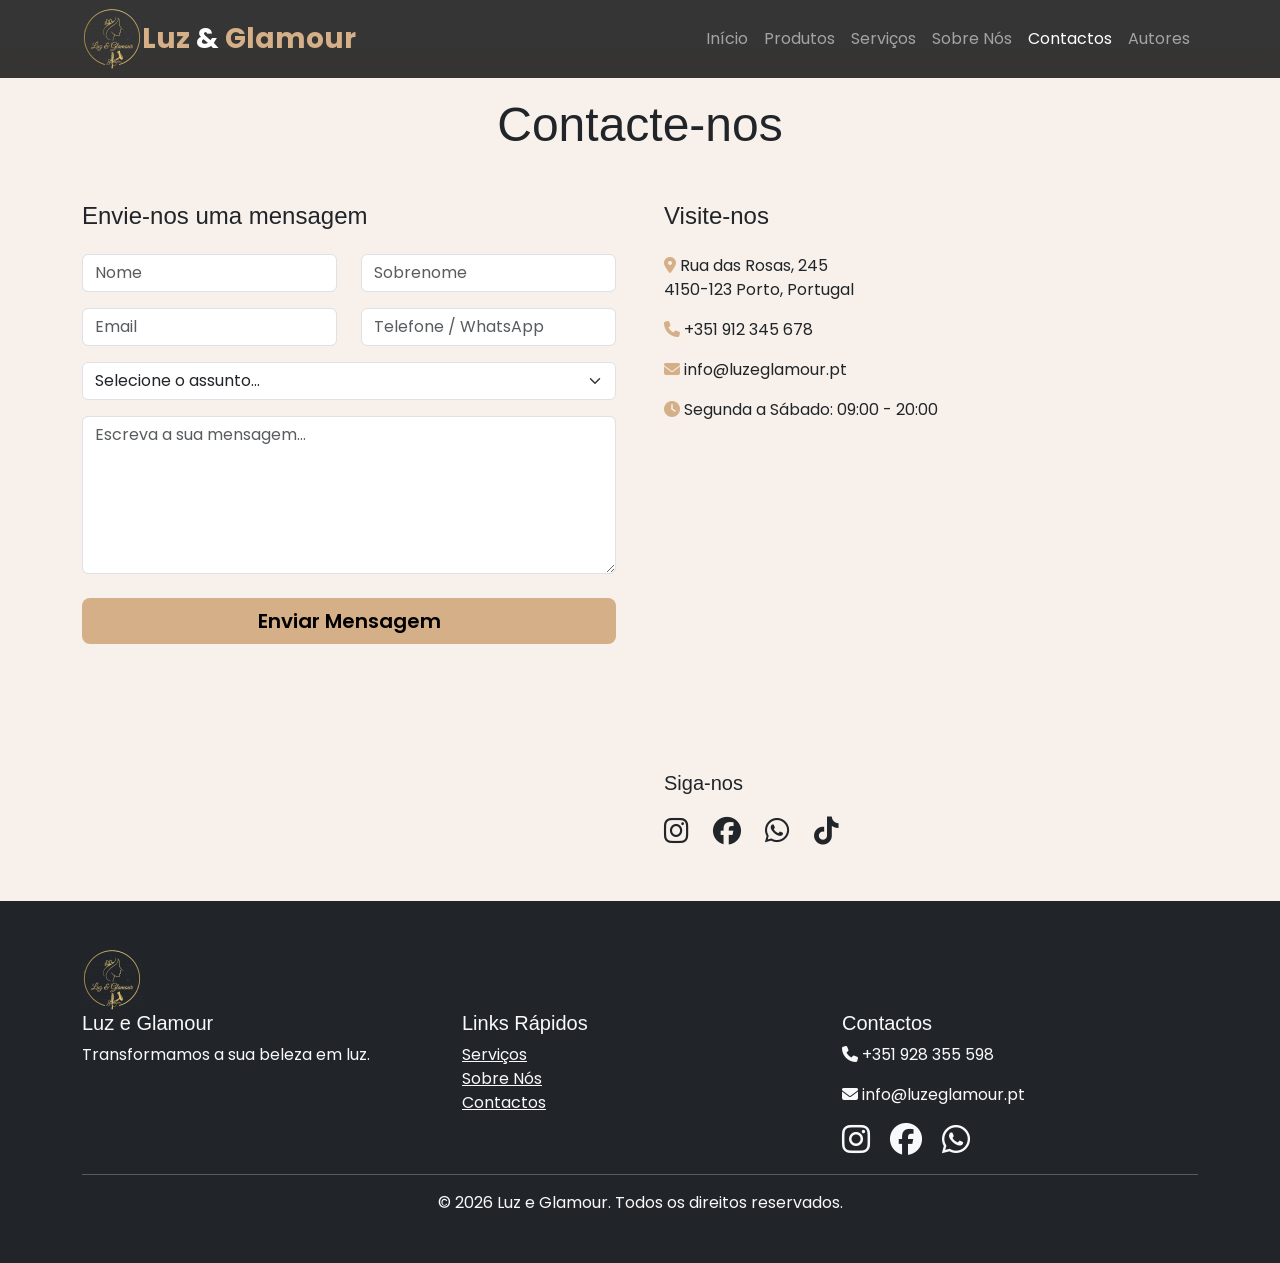
<file: contactos.html>
<!DOCTYPE html>
<html lang="pt">
<head>
    <meta charset="UTF-8">
    <meta name="viewport" content="width=device-width, initial-scale=1.0">
    <title>Luz e Glamour | Salão de Beleza</title>
    
    <!-- Bootstrap 5 -->
    <link href="https://cdn.jsdelivr.net/npm/bootstrap@5.3.3/dist/css/bootstrap.min.css" rel="stylesheet">
    <!-- Font Awesome -->
    <link rel="stylesheet" href="https://cdnjs.cloudflare.com/ajax/libs/font-awesome/6.6.0/css/all.min.css">
    <!-- Google Fonts -->
    <link href="https://fonts.googleapis.com/css2?family=Playfair+Display:wght@400;700&family=Poppins:wght@300;400;500&display=swap" rel="stylesheet">
    <!-- Favincon -->
     <link rel="shortcut icon" href="imagens/logo_.png" type="image">
    
    <link rel="stylesheet" href="estilos/style.css">
</head>
<body>
    <!-- HEADER -->
    <header class="fixed-top">
        <nav class="navbar navbar-expand-lg navbar-dark">
            <div class="container">
                <div class="logo">
                    <img src="imagens/logo_.png" alt="logo">
                </div>
                <a class="navbar-brand fw-bold fs-3" href="index.html">
                    <span class="text-gold">Luz</span> & <span class="text-gold">Glamour</span>
                </a>
                
                <button class="navbar-toggler" type="button" data-bs-toggle="collapse" data-bs-target="#navbarNav">
                    <span class="navbar-toggler-icon"></span>
                </button>
                
                <div class="collapse navbar-collapse" id="navbarNav">
                    <ul class="navbar-nav ms-auto">
                        <li class="nav-item"><a class="nav-link" href="index.html">Início</a></li>
                        <li class="nav-item"><a class="nav-link" href="servicos.html">Produtos</a></li>
                        <li class="nav-item"><a class="nav-link" href="servicos.html">Serviços</a></li>
                        <li class="nav-item"><a class="nav-link" href="sobre.html">Sobre Nós</a></li>
                        <li class="nav-item"><a class="nav-link active" href="contactos.html">Contactos</a></li>
                        <li class="nav-item"><a class="nav-link" href="autores.html">Autores</a></li>
                    </ul>
                </div>
            </div>
        </nav>
    </header>

    <!-- Contacte-nos -->
    <section class="py-5 mt-5" style="background-color: #f8f1eb;">
        <div class="container">
            <h2 class="text-center display-5 mb-5">Contacte-nos</h2>
            
            <div class="row g-5">
                
                <!-- Formulário -->
                <div class="col-lg-6">
                    <h4 class="mb-4">Envie-nos uma mensagem</h4>
                    <form id="contactForm">
                        <div class="row">
                            <div class="col-md-6 mb-3">
                                <input type="text" class="form-control" placeholder="Nome" required>
                            </div>
                            <div class="col-md-6 mb-3">
                                <input type="text" class="form-control" placeholder="Sobrenome" required>
                            </div>
                        </div>
                        
                        <div class="row">
                            <div class="col-md-6 mb-3">
                                <input type="email" class="form-control" placeholder="Email" required>
                            </div>
                            <div class="col-md-6 mb-3">
                                <input type="tel" class="form-control" placeholder="Telefone / WhatsApp" required>
                            </div>
                        </div>
                        
                        <div class="mb-3">
                            <select class="form-select" required>
                                <option value="">Selecione o assunto...</option>
                                <option value="agendamento">Agendamento</option>
                                <option value="informacoes">Informações</option>
                                <option value="reclamacao">Reclamação / Sugestão</option>
                                <option value="outro">Outro</option>
                            </select>
                        </div>
                        
                        <div class="mb-4">
                            <textarea class="form-control" rows="6" placeholder="Escreva a sua mensagem..." required></textarea>
                        </div>
                        
                        <button type="submit" class="btn btn-gold btn-lg w-100">Enviar Mensagem</button>
                    </form>
                </div>
                
                <!-- Informações + Mapa -->
                <div class="col-lg-6">
                    <h4 class="mb-4">Visite-nos</h4>
                    <div class="mb-4">
                        <p><i class="fas fa-map-marker-alt text-gold"></i> Rua das Rosas, 245<br>
                        4150-123 Porto, Portugal</p>
                        <p><i class="fas fa-phone text-gold"></i> +351 912 345 678</p>
                        <p><i class="fas fa-envelope text-gold"></i> info@luzeglamour.pt</p>
                        <p><i class="fas fa-clock text-gold"></i> Segunda a Sábado: 09:00 - 20:00</p>
                    </div>
                    
                    <!-- Google Maps -->
                    <div class="ratio ratio-16x9 mb-4">
                        <iframe 
                            src="https://www.google.com/maps/embed?pb=!1m18!1m12!1m3!1d3004.123456789!2d-8.629!3d41.15!2m3!1f0!2f0!3f0!3m2!1i1024!2i768!4f13.1!3m3!1m2!1s0x0%3A0x0!2zNDHCsDA5JzAwLjAiTiA4wrAzNyc0NC4wIlc!5e0!3m2!1spt!2spt!4v123456789" 
                            width="100%" 
                            height="300" 
                            style="border:0;" 
                            allowfullscreen="" 
                            loading="lazy">
                        </iframe>
                    </div>
                    
                    <!-- Menu Secundário com Ícones -->
                    <h5 class="mb-3">Siga-nos</h5>
                    <div class="d-flex gap-4 fs-3">
                        <a href="#" class="text-dark"><i class="fab fa-instagram"></i></a>
                        <a href="#" class="text-dark"><i class="fab fa-facebook"></i></a>
                        <a href="#" class="text-dark"><i class="fab fa-whatsapp"></i></a>
                        <a href="#" class="text-dark"><i class="fab fa-tiktok"></i></a>
                    </div>
                </div>
            </div>
        </div>
    </section>

    <!-- FOOTER -->
    <footer class="bg-dark text-light py-5">
        <div class="container">
            <div class="row">
                <div class="logo">
                    <img src="imagens/logo_.png" alt="logo">
                </div>
                <div class="col-md-4">
                    <h5>Luz e Glamour</h5>
                    <p>Transformamos a sua beleza em luz.</p>
                </div>
                <div class="col-md-4">
                    <h5>Links Rápidos</h5>
                    <ul class="list-unstyled">
                        <li><a href="servicos.html" class="text-light">Serviços</a></li>
                        <li><a href="sobre.html" class="text-light">Sobre Nós</a></li>
                        <li><a href="contactos.html" class="text-light">Contactos</a></li>
                    </ul>
                </div>
                <div class="col-md-4">
                    <h5>Contactos</h5>
                    <p><i class="fas fa-phone"></i> +351 928 355 598</p>
                    <p><i class="fas fa-envelope"></i> info@luzeglamour.pt</p>
                    <div class="mt-3">
                        <a href="#" class="text-light me-3"><i class="fab fa-instagram fa-2x"></i></a>
                        <a href="#" class="text-light me-3"><i class="fab fa-facebook fa-2x"></i></a>
                        <a href="#" class="text-light"><i class="fab fa-whatsapp fa-2x"></i></a>
                    </div>
                </div>
            </div>
            <hr>
            <p class="text-center mb-0">&copy; 2026 Luz e Glamour. Todos os direitos reservados.</p>
        </div>
    </footer>
    <script src="https://cdn.jsdelivr.net/npm/bootstrap@5.3.3/dist/js/bootstrap.bundle.min.js"></script>
    
    <script>
        // Simulação de envio do formulário
        document.getElementById('contactForm').addEventListener('submit', function(e) {
            e.preventDefault();
            alert("✅ Mensagem enviada com sucesso! Entraremos em contacto em breve.");
            this.reset();
        });
    </script>
</body>
</html>
</file>
<file: estilos/style.css>
:root {
    --gold: #D4AF87;
    --dark: #1a1a1a;
    --light: #f8f1eb;
}

* {
    margin: 0;
    padding: 0;
    box-sizing: border-box;
}

body {
    font-family: 'Poppins', sans-serif;
}

h1, h2, h3, h4, h5 {
    font-family: Verdana, Geneva, Tahoma, sans-serif;
}

/* Navbar */
.navbar {
    background-color: rgba(26, 26, 26, 0.879);
    backdrop-filter: blur(10px);
}
.nav-item :hover {
    background-color: var(--gold);
    border-radius: 8px;
    transition: background-color 0.5s, color 0.5s;

}
.text-gold {
    color: var(--gold);
}

.btn-gold {
    background-color: var(--gold);
    color: #000;
    font-weight: 600;
    border: none;
}

.btn-gold:hover {
    background-color: #c9a66b;
    color: #000;
    transform: translateY(-2px);
}

/* Hero Banner */
.hero {
    height: 100vh;
    background: linear-gradient(rgba(0,0,0,0.6), rgba(0,0,0,0.6)), 
                url('../images/banner.jpg') center/cover no-repeat;
    display: flex;
    align-items: center;
    color: white;
    text-align: center;
}

.hero-content {
    max-width: 800px;
    margin: 0 auto;
    padding: 0 20px;
}

/* Cards */
.service-card {
    transition: all 0.3s ease;
    border: none;
    box-shadow: 0 5px 15px rgba(0,0,0,0.1);
    border-top-right-radius: 0px;
    border-top-left-radius: 30px;
    border-bottom-left-radius: 0px;
    border-bottom-right-radius: 30px;
}

.service-card:hover {
    transform: translateY(-10px);
    box-shadow: 0 15px 30px rgba(212, 175, 135, 0.2);
}

.card-img-top {
    height: 220px;
    object-fit: cover;
}

.price {
    color: var(--gold);
    font-size: 1.4rem;
    font-weight: bold;
}

/* Responsividade */
@media (max-width: 768px) {
    .hero {
        height: 80vh;
    }
    
    .display-3 {
        font-size: 2.5rem;
    }
    .nav-item :hover {
        text-decoration: underline;
        color: var(--gold);
        background-color:rgba(26, 26, 26, 0);
        transition: background-color 0.5s, color 0.5s text-decoration 0.5s;
    }
}
</file>
